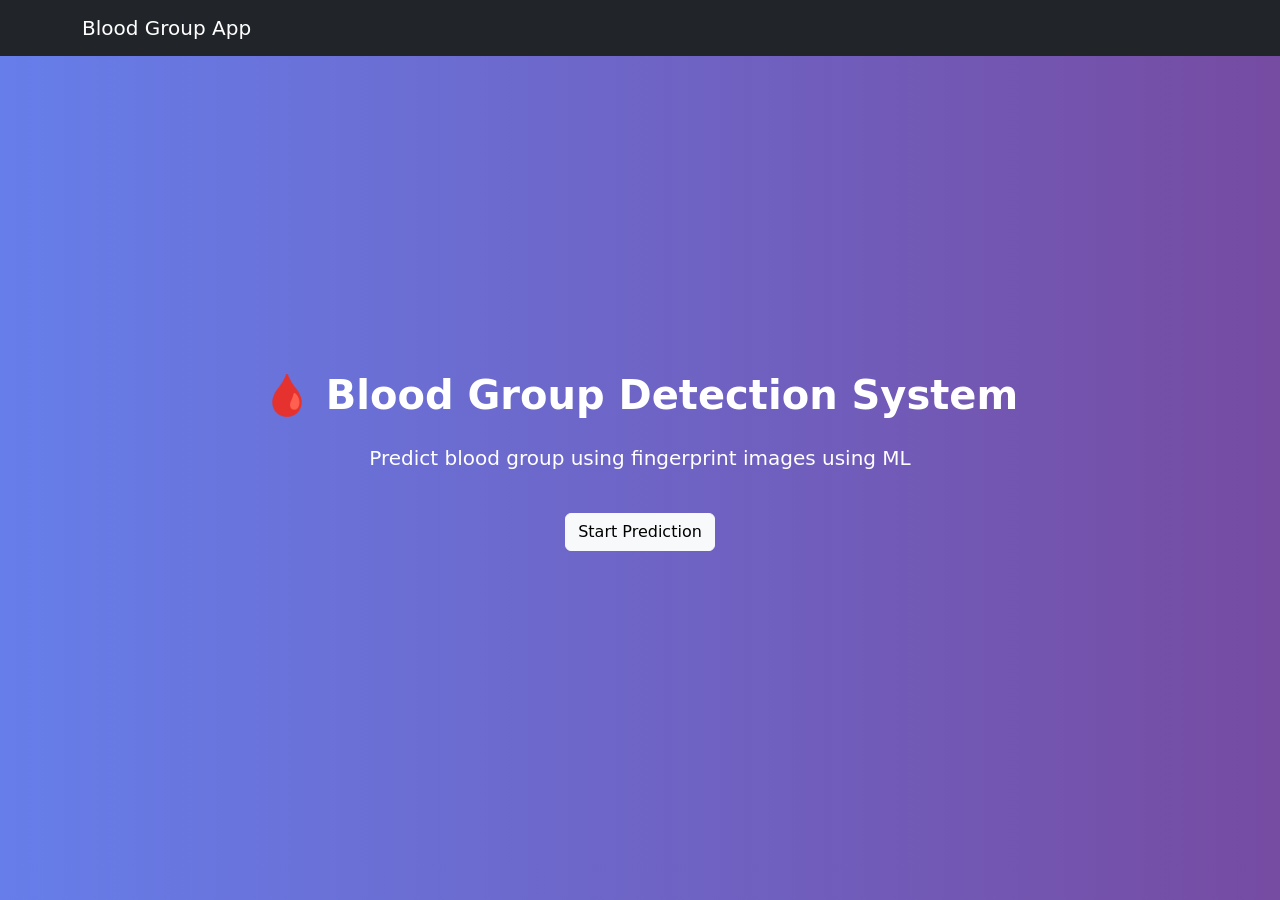
<file: Finger printing/templates/home.html>
<!DOCTYPE html>
<html>
<head>
    <title>Home</title>
    <link href="https://cdn.jsdelivr.net/npm/bootstrap@5.3.0/dist/css/bootstrap.min.css" rel="stylesheet">
</head>

<body style="background: linear-gradient(to right, #667eea, #764ba2); color: white;">

<!-- Navbar -->
<nav class="navbar navbar-dark bg-dark">
    <div class="container">
        <a class="navbar-brand" href="/">Blood Group App</a>
        
    </div>
</nav>

<!-- Centered Content -->
<div class="d-flex justify-content-center align-items-center" style="height: 90vh;">
    
    <div class="text-center">
        <h1 class="mb-4 fw-bold">🩸 Blood Group Detection System</h1>

        <p class="lead">
            Predict blood group using fingerprint images using ML
        </p>

        <a href="/predict" class="btn btn-light mt-4">
            Start Prediction
        </a>
    </div>

</div>

</body>
</html>
</file>
